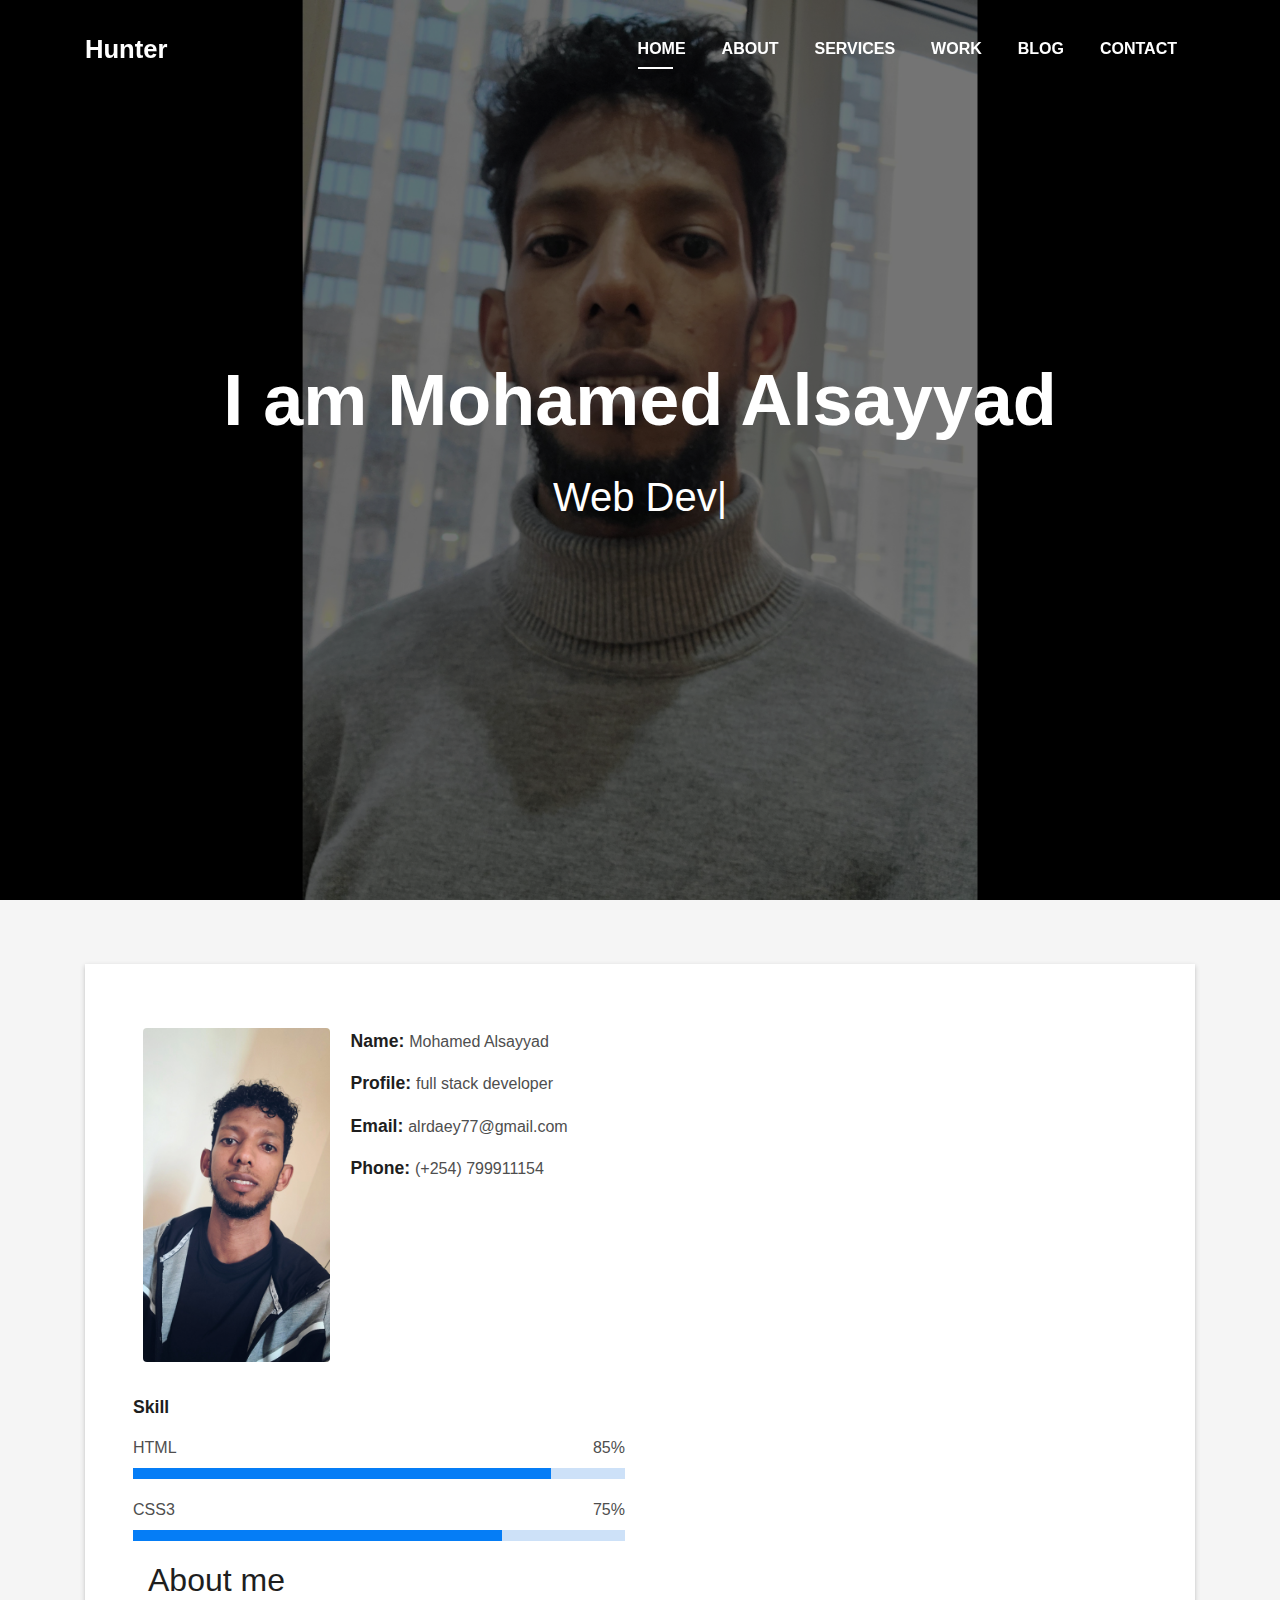
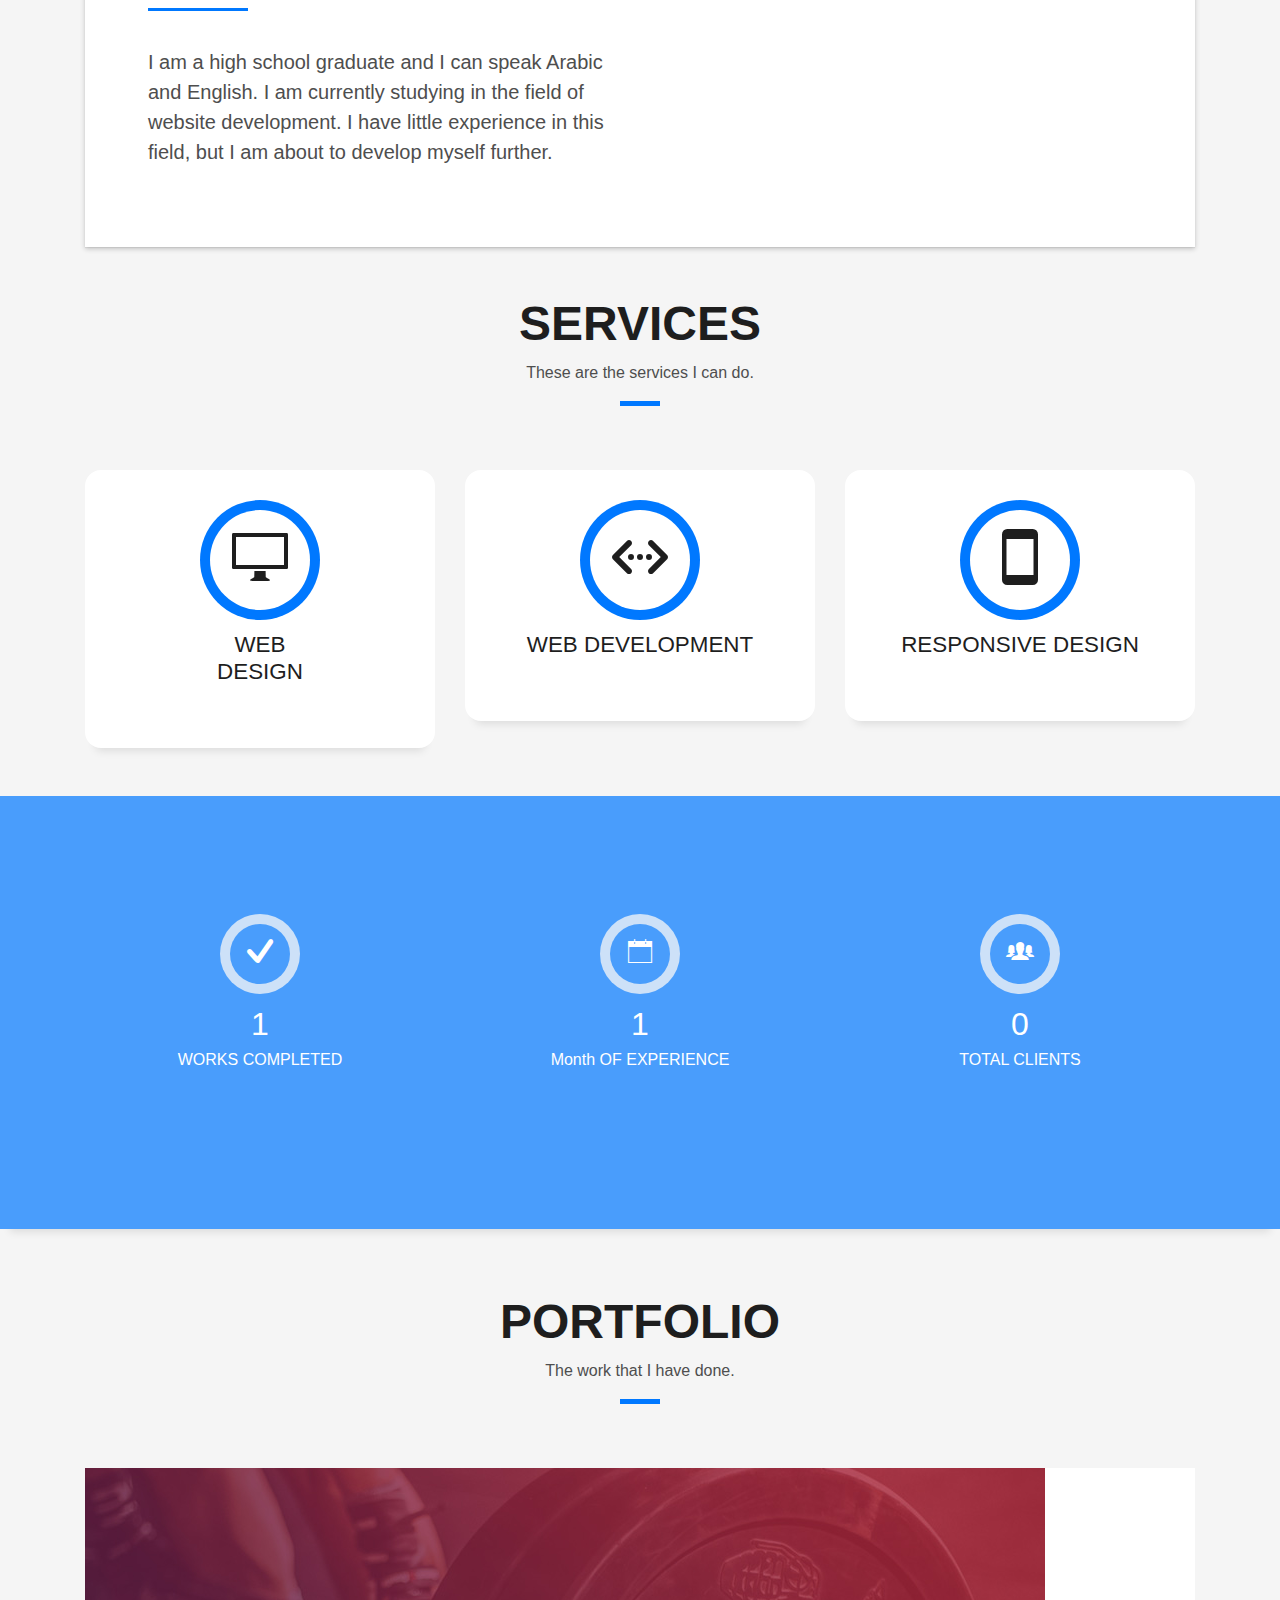
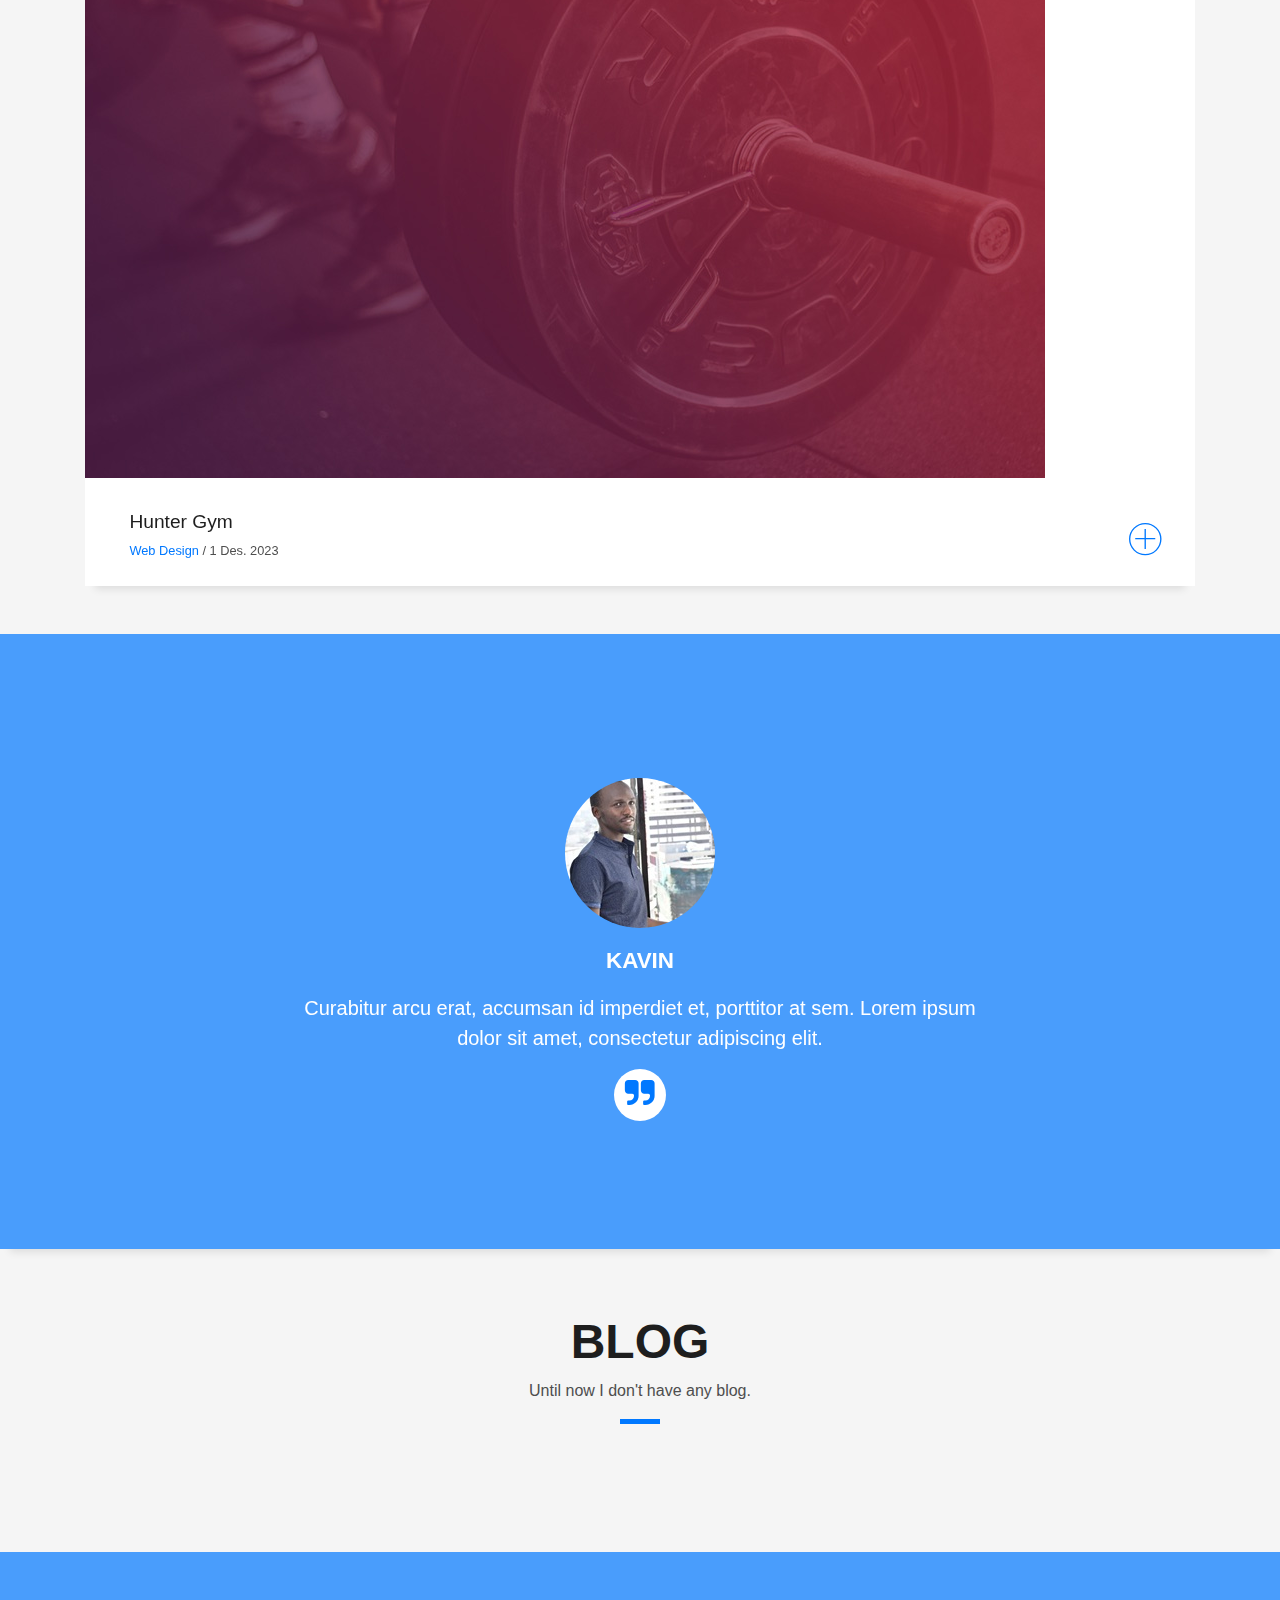
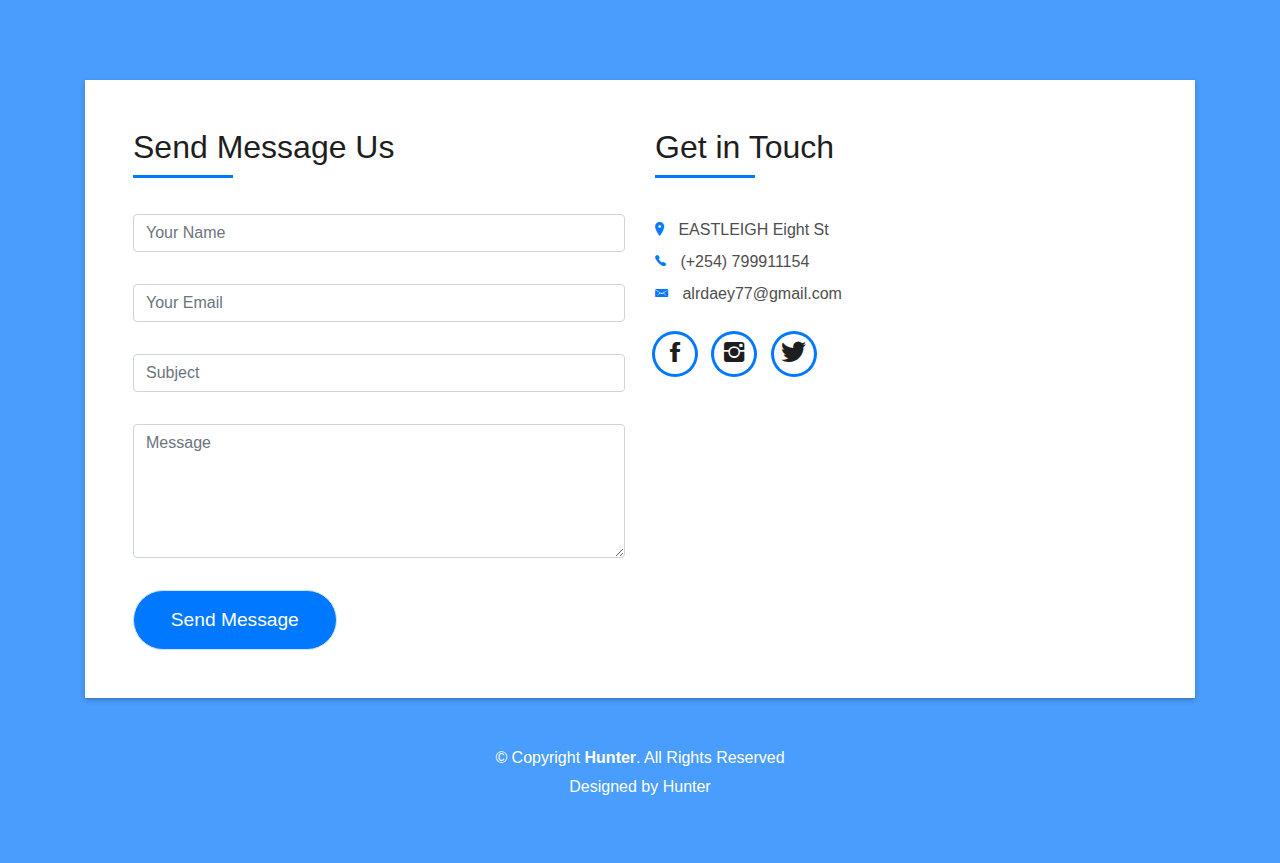
<file: devfolio-master/index.html>
<!DOCTYPE html>
<html lang="en">

<head>
  <meta charset="utf-8">
  <title>DevFolio Bootstrap Template</title>
  <meta content="width=device-width, initial-scale=1.0" name="viewport">
  <meta content="" name="keywords">
  <meta content="" name="description">

  <!-- Favicons -->
  <link href="img/logo hunter.jpg" rel="icon">
  <link href="img/apple-touch-icon.png" rel="apple-touch-icon">

  <!-- Bootstrap CSS File -->
  <link href="lib/bootstrap/css/bootstrap.min.css" rel="stylesheet">

  <!-- Libraries CSS Files -->
  <link href="lib/font-awesome/css/font-awesome.min.css" rel="stylesheet">
  <link href="lib/animate/animate.min.css" rel="stylesheet">
  <link href="lib/ionicons/css/ionicons.min.css" rel="stylesheet">
  <link href="lib/owlcarousel/assets/owl.carousel.min.css" rel="stylesheet">
  <link href="lib/lightbox/css/lightbox.min.css" rel="stylesheet">

  <!-- Main Stylesheet File -->
  <link href="css/style.css" rel="stylesheet">

  <!-- =======================================================
    Theme Name: DevFolio
    Theme URL: https://bootstrapmade.com/devfolio-bootstrap-portfolio-html-template/
    Author: BootstrapMade.com
    License: https://bootstrapmade.com/license/
  ======================================================= -->
</head>

<body id="page-top">

  <!--/ Nav Star /-->
  <nav class="navbar navbar-b navbar-trans navbar-expand-md fixed-top" id="mainNav">
    <div class="container">
      <a class="navbar-brand js-scroll" href="#page-top">Hunter</a>
      <button class="navbar-toggler collapsed" type="button" data-toggle="collapse" data-target="#navbarDefault"
        aria-controls="navbarDefault" aria-expanded="false" aria-label="Toggle navigation">
        <span></span>
        <span></span>
        <span></span>
      </button>
      <div class="navbar-collapse collapse justify-content-end" id="navbarDefault">
        <ul class="navbar-nav">
          <li class="nav-item">
            <a class="nav-link js-scroll active" href="#home">Home</a>
          </li>
          <li class="nav-item">
            <a class="nav-link js-scroll" href="#about">About</a>
          </li>
          <li class="nav-item">
            <a class="nav-link js-scroll" href="#service">Services</a>
          </li>
          <li class="nav-item">
            <a class="nav-link js-scroll" href="#work">Work</a>
          </li>
          <li class="nav-item">
            <a class="nav-link js-scroll" href="#blog">Blog</a>
          </li>
          <li class="nav-item">
            <a class="nav-link js-scroll" href="#contact">Contact</a>
          </li>
        </ul>
      </div>
    </div>
  </nav>
  <!--/ Nav End /-->

  <!--/ Intro Skew Star /-->
  <div id="home" class="intro route bg-image" style="background-image: url(img/intro-bg.jpg)">
    <div class="overlay-itro"></div>
    <div class="intro-content display-table">
      <div class="table-cell">
        <div class="container">
          <!--<p class="display-6 color-d">Hello, world!</p>-->
          <h1 class="intro-title mb-4">I am Mohamed Alsayyad</h1>
          <p class="intro-subtitle"><span class="text-slider-items">Web Developer,Web Designer,Frontend
              Developer</span><strong class="text-slider"></strong></p>
          <!-- <p class="pt-3"><a class="btn btn-primary btn js-scroll px-4" href="#about" role="button">Learn More</a></p> -->
        </div>
      </div>
    </div>
  </div>
  <!--/ Intro Skew End /-->

  <section id="about" class="about-mf sect-pt4 route">
    <div class="container">
      <div class="row">
        <div class="col-sm-12">
          <div class="box-shadow-full">
            <div class="row">
              <div class="col-md-6">
                <div class="row">
                  <div class="col-sm-6 col-md-5">
                    <div class="about-img">
                      <img src="img/testimonial-2.jpg" class="img-fluid rounded b-shadow-a" alt="">
                    </div>
                  </div>
                  <div class="col-sm-6 col-md-7">
                    <div class="about-info">
                      <p><span class="title-s">Name: </span> <span>Mohamed Alsayyad </span></p>
                      <p><span class="title-s">Profile: </span> <span>full stack developer</span></p>
                      <p><span class="title-s">Email: </span> <span>alrdaey77@gmail.com</span></p>
                      <p><span class="title-s">Phone: </span> <span>(+254) 799911154</span></p>
                    </div>
                  </div>
                </div>
                <div class="skill-mf">
                  <p class="title-s">Skill</p>
                  <span>HTML</span> <span class="pull-right">85%</span>
                  <div class="progress">
                    <div class="progress-bar" role="progressbar" style="width: 85%;" aria-valuenow="85"
                      aria-valuemin="0" aria-valuemax="100"></div>
                  </div>
                  <span>CSS3</span> <span class="pull-right">75%</span>
                  <div class="progress">
                    <div class="progress-bar" role="progressbar" style="width: 75%" aria-valuenow="75" aria-valuemin="0"
                      aria-valuemax="100"></div>
                  </div>
                  <!-- <span>PHP</span> <span class="pull-right">0%</span>
                  <div class="progress">
                    <div class="progress-bar" role="progressbar" style="width: 0%" aria-valuenow="50" aria-valuemin="0"
                      aria-valuemax="100"></div>
                  </div>
                  <span>JAVASCRIPT</span> <span class="pull-right">0%</span>
                  <div class="progress">
                    <div class="progress-bar" role="progressbar" style="width: 0%" aria-valuenow="90" aria-valuemin="0"
                      aria-valuemax="100"></div> -->
                </div>
              </div>
            </div>
            <div class="col-md-6">
              <div class="about-me pt-4 pt-md-0">
                <div class="title-box-2">
                  <h5 class="title-left">
                    About me
                  </h5>
                </div>
                <p class="lead">
                  I am a high school graduate and I can speak Arabic and English. I am currently studying in the field
                  of website development. I have little experience in this field, but I am about to develop myself
                  further.
                </p>
                <!-- <p class="lead">
                  Mauris blandit aliquet elit, eget tincidunt nibh pulvinar a. Vivamus suscipit tortor eget felis
                  porttitor volutpat. Vestibulum
                  ac diam sit amet quam vehicula elementum sed sit amet dui. porttitor at sem.
                </p>
                <p class="lead">
                  Nulla porttitor accumsan tincidunt. Quisque velit nisi, pretium ut lacinia in, elementum id enim.
                  Nulla porttitor accumsan
                  tincidunt. Mauris blandit aliquet elit, eget tincidunt nibh pulvinar a.
                </p> -->
              </div>
            </div>
          </div>
        </div>
      </div>
    </div>
    </div>
  </section>

  <!--/ Section Services Star /-->
  <section id="service" class="services-mf route">
    <div class="container">
      <div class="row">
        <div class="col-sm-12">
          <div class="title-box text-center">
            <h3 class="title-a">
              Services
            </h3>
            <p class="subtitle-a">
              These are the services I can do.
            </p>
            <div class="line-mf"></div>
          </div>
        </div>
      </div>
      <div class="row">
        <div class="col-md-4">
          <div class="service-box">
            <div class="service-ico">
              <span class="ico-circle"><i class="ion-monitor"></i></span>
            </div>
            <div class="service-content">
              <h2 class="s-title">Web <br> Design</h2>
              <p class="s-description text-center">
                <!-- I design website interfaces <br>
                ( A web designer is responsible for creating the design and layout of a website or web pages ) -->
              </p>
            </div>
          </div>
        </div>
        <div class="col-md-4">
          <div class="service-box">
            <div class="service-ico">
              <span class="ico-circle"><i class="ion-code-working"></i></span>
            </div>
            <div class="service-content">
              <h2 class="s-title">Web Development</h2>
              <p class="s-description text-center">
                <!-- Lorem ipsum dolor sit amet consectetur adipisicing elit. Magni adipisci eaque autem fugiat! Quia,
                provident vitae! Magni
                tempora perferendis eum non provident. -->
              </p>
            </div>
          </div>
        </div>
        <!-- <div class="col-md-4">
          <div class="service-box">
            <div class="service-ico">
              <span class="ico-circle"><i class="ion-camera"></i></span>
            </div>
            <div class="service-content">
              <h2 class="s-title">Photography</h2>
              <p class="s-description text-center">
                Lorem ipsum dolor sit amet consectetur adipisicing elit. Magni adipisci eaque autem fugiat! Quia,
                provident vitae! Magni
                tempora perferendis eum non provident.
              </p>
            </div>
          </div>
        </div> -->
        <div class="col-md-4">
          <div class="service-box">
            <div class="service-ico">
              <span class="ico-circle"><i class="ion-android-phone-portrait"></i></span>
            </div>
            <div class="service-content">
              <h2 class="s-title">Responsive Design</h2>
              <p class="s-description text-center">
                <!-- Lorem ipsum dolor sit amet consectetur adipisicing elit. Magni adipisci eaque autem fugiat! Quia,
                provident vitae! Magni
                tempora perferendis eum non provident. -->
              </p>
            </div>
          </div>
        </div>
        <!-- <div class="col-md-4">
          <div class="service-box">
            <div class="service-ico">
              <span class="ico-circle"><i class="ion-paintbrush"></i></span>
            </div>
            <div class="service-content">
              <h2 class="s-title">Graphic Design</h2>
              <p class="s-description text-center">
                Lorem ipsum dolor sit amet consectetur adipisicing elit. Magni adipisci eaque autem fugiat! Quia,
                provident vitae! Magni
                tempora perferendis eum non provident.
              </p>
            </div>
          </div>
        </div>
        <div class="col-md-4">
          <div class="service-box">
            <div class="service-ico">
              <span class="ico-circle"><i class="ion-stats-bars"></i></span>
            </div>
            <div class="service-content">
              <h2 class="s-title">Marketing Services</h2>
              <p class="s-description text-center">
                Lorem ipsum dolor sit amet consectetur adipisicing elit. Magni adipisci eaque autem fugiat! Quia,
                provident vitae! Magni
                tempora perferendis eum non provident.
              </p>
            </div>
          </div>
        </div> -->
      </div>
    </div>
  </section>
  <!--/ Section Services End /-->

  <div class="section-counter paralax-mf bg-image" style="background-image: url(img/counters-bg.jpg)">
    <div class="overlay-mf"></div>
    <div class="container">
      <div class="row">
        <div class="col-sm-3 col-md-4">
          <div class="counter-box">
            <div class="counter-ico">
              <span class="ico-circle"><i class="ion-checkmark-round"></i></span>
            </div>
            <div class="counter-num">
              <p class="counter">1</p>
              <span class="counter-text">WORKS COMPLETED</span>
            </div>
          </div>
        </div>
        <div class="col-sm-3 col-md-4">
          <div class="counter-box pt-4 pt-md-0">
            <div class="counter-ico">
              <span class="ico-circle"><i class="ion-ios-calendar-outline"></i></span>
            </div>
            <div class="counter-num">
              <p class="counter">1</p>
              <span class="counter-text">Month OF EXPERIENCE</span>
            </div>
          </div>
        </div>
        <div class="col-sm-3 col-md-4">
          <div class="counter-box pt-4 pt-md-0">
            <div class="counter-ico">
              <span class="ico-circle"><i class="ion-ios-people"></i></span>
            </div>
            <div class="counter-num">
              <p class="counter">0</p>
              <span class="counter-text">TOTAL CLIENTS</span>
            </div>
          </div>
        </div>
        <!-- <div class="col-sm-3 col-lg-3">
          <div class="counter-box pt-4 pt-md-0">
            <div class="counter-ico">
              <span class="ico-circle"><i class="ion-ribbon-a"></i></span>
            </div>
            <div class="counter-num">
              <p class="counter">36</p>
              <span class="counter-text">AWARD WON</span>
            </div>
          </div>
        </div> -->
      </div>
    </div>
  </div>

  <!--/ Section Portfolio Star /-->
  <section id="work" class="portfolio-mf sect-pt4 route">
    <div class="container">
      <div class="row">
        <div class="col-sm-12">
          <div class="title-box text-center">
            <h3 class="title-a">
              Portfolio
            </h3>
            <p class="subtitle-a">
              The work that I have done.
            </p>
            <div class="line-mf"></div>
          </div>
        </div>
      </div>
      <div class="row">
        <div class="col-md-12">
          <div class="work-box">
            <!-- <a href="https://huntergym.netlify.app/" data-lightbox="gallery-mf"> -->
            <a href="http://huntergym.netlify.app" target="_blank">
              <div class="work-img">
                <img src="img/work-1.jpg" alt="" class="img-fluid">
              </div>
              <div class="work-content">
                <div class="row">
                  <div class="col-sm-8">
                    <h2 class="w-title">Hunter Gym</h2>
                    <div class="w-more">
                      <span class="w-ctegory">Web Design</span> / <span class="w-date">1 Des. 2023</span>
                    </div>
                  </div>
                  <div class="col-sm-4">
                    <div class="w-like">
                      <span class="ion-ios-plus-outline"></span>
                    </div>
                  </div>
                </div>
              </div>
            </a>
          </div>
        </div>
        <!-- <div class="col-md-4">
          <div class="work-box">
            <a href="img/work-2.jpg" data-lightbox="gallery-mf">
              <div class="work-img">
                <img src="img/work-2.jpg" alt="" class="img-fluid">
              </div>
              <div class="work-content">
                <div class="row">
                  <div class="col-sm-8">
                    <h2 class="w-title">Loreda Cuno Nere</h2>
                    <div class="w-more">
                      <span class="w-ctegory">Web Design</span> / <span class="w-date">18 Sep. 2018</span>
                    </div>
                  </div>
                  <div class="col-sm-4">
                    <div class="w-like">
                      <span class="ion-ios-plus-outline"></span>
                    </div>
                  </div>
                </div>
              </div>
            </a>
          </div>
        </div>
        <div class="col-md-4">
          <div class="work-box">
            <a href="img/work-3.jpg" data-lightbox="gallery-mf">
              <div class="work-img">
                <img src="img/work-3.jpg" alt="" class="img-fluid">
              </div>
              <div class="work-content">
                <div class="row">
                  <div class="col-sm-8">
                    <h2 class="w-title">Mavrito Lana Dere</h2>
                    <div class="w-more">
                      <span class="w-ctegory">Web Design</span> / <span class="w-date">18 Sep. 2018</span>
                    </div>
                  </div>
                  <div class="col-sm-4">
                    <div class="w-like">
                      <span class="ion-ios-plus-outline"></span>
                    </div>
                  </div>
                </div>
              </div>
            </a>
          </div>
        </div>
        <div class="col-md-4">
          <div class="work-box">
            <a href="img/work-4.jpg" data-lightbox="gallery-mf">
              <div class="work-img">
                <img src="img/work-4.jpg" alt="" class="img-fluid">
              </div>
              <div class="work-content">
                <div class="row">
                  <div class="col-sm-8">
                    <h2 class="w-title">Bindo Laro Cado</h2>
                    <div class="w-more">
                      <span class="w-ctegory">Web Design</span> / <span class="w-date">18 Sep. 2018</span>
                    </div>
                  </div>
                  <div class="col-sm-4">
                    <div class="w-like">
                      <span class="ion-ios-plus-outline"></span>
                    </div>
                  </div>
                </div>
              </div>
            </a>
          </div>
        </div>
        <div class="col-md-4">
          <div class="work-box">
            <a href="img/work-5.jpg" data-lightbox="gallery-mf">
              <div class="work-img">
                <img src="img/work-5.jpg" alt="" class="img-fluid">
              </div>
              <div class="work-content">
                <div class="row">
                  <div class="col-sm-8">
                    <h2 class="w-title">Studio Lena Mado</h2>
                    <div class="w-more">
                      <span class="w-ctegory">Web Design</span> / <span class="w-date">18 Sep. 2018</span>
                    </div>
                  </div>
                  <div class="col-sm-4">
                    <div class="w-like">
                      <span class="ion-ios-plus-outline"></span>
                    </div>
                  </div>
                </div>
              </div>
            </a>
          </div>
        </div>
        <div class="col-md-4">
          <div class="work-box">
            <a href="img/work-6.jpg" data-lightbox="gallery-mf">
              <div class="work-img">
                <img src="img/work-6.jpg" alt="" class="img-fluid">
              </div>
              <div class="work-content">
                <div class="row">
                  <div class="col-sm-8">
                    <h2 class="w-title">Studio Big Bang</h2>
                    <div class="w-more">
                      <span class="w-ctegory">Web Design</span> / <span class="w-date">18 Sep. 2017</span>
                    </div>
                  </div>
                  <div class="col-sm-4">
                    <div class="w-like">
                      <span class="ion-ios-plus-outline"></span>
                    </div>
                  </div>
                </div>
              </div>
            </a>
          </div>
        </div> -->

      </div>
    </div>
  </section>
  <!--/ Section Portfolio End /-->

  <!--/ Section Testimonials Star /-->
  <div class="testimonials paralax-mf bg-image" style="background-image: url(img/overlay-bg.jpg)">
    <div class="overlay-mf"></div>
    <div class="container">
      <div class="row">
        <div class="col-md-12">
          <div id="testimonial-mf" class="owl-carousel owl-theme">
            <!-- <div class="testimonial-box">
              <div class="author-test">
                <img src="img/testimonial-2.jpg" alt="" class="rounded-circle b-shadow-a">
                <span class="author">Xavi Alonso</span>
              </div>
              <div class="content-test">
                <p class="description lead">
                  Curabitur arcu erat, accumsan id imperdiet et, porttitor at sem. Lorem ipsum dolor sit amet,
                  consectetur adipiscing elit.
                </p>
                <span class="comit"><i class="fa fa-quote-right"></i></span>
              </div>
            </div> -->
            <div class="testimonial-box">
              <div class="author-test">
                <img src="img/testimonial-4.jpg" alt="" class="rounded-circle b-shadow-a">
                <span class="author">Kavin</span> 
              </div>
              <div class="content-test">
                <p class="description lead">
                  Curabitur arcu erat, accumsan id imperdiet et, porttitor at sem. Lorem ipsum dolor sit amet,
                  consectetur adipiscing elit.
                </p>
                <span class="comit"><i class="fa fa-quote-right"></i></span>
              </div>
            </div>
          </div>
        </div>
      </div>
    </div>
  </div>

  <!--/ Section Blog Star /-->
  <section id="blog" class="blog-mf sect-pt4 route">
    <div class="container">
      <div class="row">
        <div class="col-sm-12">
          <div class="title-box text-center">
            <h3 class="title-a">
              Blog
            </h3>
            <p class="subtitle-a">
              Until now I don't have any blog.
            </p>
            <div class="line-mf"></div>
          </div>
        </div>
      </div>
      <!-- <div class="row">
        <div class="col-md-4">
          <div class="card card-blog">
            <div class="card-img">
              <a href="blog-single.html"><img src="img/post-1.jpg" alt="" class="img-fluid"></a>
            </div>
            <div class="card-body">
              <div class="card-category-box">
                <div class="card-category">
                  <h6 class="category">Travel</h6>
                </div>
              </div>
              <h3 class="card-title"><a href="blog-single.html">See more ideas about Travel</a></h3>
              <p class="card-description">
                Proin eget tortor risus. Pellentesque in ipsum id orci porta dapibus. Praesent sapien massa, convallis
                a pellentesque nec,
                egestas non nisi.
              </p>
            </div>
            <div class="card-footer">
              <div class="post-author">
                <a href="#">
                  <img src="img/testimonial-2.jpg" alt="" class="avatar rounded-circle">
                  <span class="author">Morgan Freeman</span>
                </a>
              </div>
              <div class="post-date">
                <span class="ion-ios-clock-outline"></span> 10 min
              </div>
            </div>
          </div>
        </div>
        <div class="col-md-4">
          <div class="card card-blog">
            <div class="card-img">
              <a href="blog-single.html"><img src="img/post-2.jpg" alt="" class="img-fluid"></a>
            </div>
            <div class="card-body">
              <div class="card-category-box">
                <div class="card-category">
                  <h6 class="category">Web Design</h6>
                </div>
              </div>
              <h3 class="card-title"><a href="blog-single.html">See more ideas about Travel</a></h3>
              <p class="card-description">
                Proin eget tortor risus. Pellentesque in ipsum id orci porta dapibus. Praesent sapien massa, convallis
                a pellentesque nec,
                egestas non nisi.
              </p>
            </div>
            <div class="card-footer">
              <div class="post-author">
                <a href="#">
                  <img src="img/testimonial-2.jpg" alt="" class="avatar rounded-circle">
                  <span class="author">Morgan Freeman</span>
                </a>
              </div>
              <div class="post-date">
                <span class="ion-ios-clock-outline"></span> 10 min
              </div>
            </div>
          </div>
        </div>
        <div class="col-md-4">
          <div class="card card-blog">
            <div class="card-img">
              <a href="blog-single.html"><img src="img/post-3.jpg" alt="" class="img-fluid"></a>
            </div>
            <div class="card-body">
              <div class="card-category-box">
                <div class="card-category">
                  <h6 class="category">Web Design</h6>
                </div>
              </div>
              <h3 class="card-title"><a href="blog-single.html">See more ideas about Travel</a></h3>
              <p class="card-description">
                Proin eget tortor risus. Pellentesque in ipsum id orci porta dapibus. Praesent sapien massa, convallis
                a pellentesque nec,
                egestas non nisi.
              </p>
            </div>
            <div class="card-footer">
              <div class="post-author">
                <a href="#">
                  <img src="img/testimonial-2.jpg" alt="" class="avatar rounded-circle">
                  <span class="author">Morgan Freeman</span>
                </a>
              </div>
              <div class="post-date">
                <span class="ion-ios-clock-outline"></span> 10 min
              </div>
            </div>
          </div>
        </div>
      </div> -->
    </div>
  </section>
  <!--/ Section Blog End /-->

  <!--/ Section Contact-Footer Star /-->
  <section class="paralax-mf footer-paralax bg-image sect-mt4 route" style="background-image: url(img/overlay-bg.jpg)">
    <div class="overlay-mf"></div>
    <div class="container">
      <div class="row">
        <div class="col-sm-12">
          <div class="contact-mf">
            <div id="contact" class="box-shadow-full">
              <div class="row">
                <div class="col-md-6">
                  <div class="title-box-2">
                    <h5 class="title-left">
                      Send Message Us
                    </h5>
                  </div>
                  <div>
                    <form action="" method="post" role="form" class="contactForm">
                      <div id="sendmessage">Your message has been sent. Thank you!</div>
                      <div id="errormessage"></div>
                      <div class="row">
                        <div class="col-md-12 mb-3">
                          <div class="form-group">
                            <input type="text" name="name" class="form-control" id="name" placeholder="Your Name"
                              data-rule="minlen:4" data-msg="Please enter at least 4 chars" />
                            <div class="validation"></div>
                          </div>
                        </div>
                        <div class="col-md-12 mb-3">
                          <div class="form-group">
                            <input type="email" class="form-control" name="email" id="email" placeholder="Your Email"
                              data-rule="email" data-msg="Please enter a valid email" />
                            <div class="validation"></div>
                          </div>
                        </div>
                        <div class="col-md-12 mb-3">
                          <div class="form-group">
                            <input type="text" class="form-control" name="subject" id="subject" placeholder="Subject"
                              data-rule="minlen:4" data-msg="Please enter at least 8 chars of subject" />
                            <div class="validation"></div>
                          </div>
                        </div>
                        <div class="col-md-12 mb-3">
                          <div class="form-group">
                            <textarea class="form-control" name="message" rows="5" data-rule="required"
                              data-msg="Please write something for us" placeholder="Message"></textarea>
                            <div class="validation"></div>
                          </div>
                        </div>
                        <div class="col-md-12">
                          <button type="submit" class="button button-a button-big button-rouded">Send Message</button>
                        </div>
                      </div>
                    </form>
                  </div>
                </div>
                <div class="col-md-6">
                  <div class="title-box-2 pt-4 pt-md-0">
                    <h5 class="title-left">
                      Get in Touch
                    </h5>
                  </div>
                  <div class="more-info">
                    <!-- <p class="lead">
                      Lorem ipsum dolor sit amet consectetur adipisicing elit. Facilis dolorum dolorem soluta quidem
                      expedita aperiam aliquid at.
                      Totam magni ipsum suscipit amet? Autem nemo esse laboriosam ratione nobis
                      mollitia inventore?
                    </p> -->
                    <ul class="list-ico">
                      <li><span class="ion-ios-location"></span> EASTLEIGH Eight St</li>
                      <li><span class="ion-ios-telephone"></span>  (+254) 799911154</li>
                      <li><span class="ion-email"></span> alrdaey77@gmail.com</li>
                    </ul>
                  </div>
                  <div class="socials">
                    <ul>
                      <li><a href="https://www.facebook.com/me/" target="_blank"><span class="ico-circle"><i class="ion-social-facebook"></i></span></a></li>
                      <li><a href="https://www.instagram.com/abn__hunter/" target="_blank"><span class="ico-circle"><i class="ion-social-instagram"></i></span></a></li>
                      <li><a href="" target="_blank"><span class="ico-circle"><i class="ion-social-twitter"></i></span></a></li>
                      <!-- <li><a href=""><span class="ico-circle"><i class="ion-social-pinterest"></i></span></a></li> -->
                    </ul>
                  </div>
                </div>
              </div>
            </div>
          </div>
        </div>
      </div>
    </div>
    <footer>
      <div class="container">
        <div class="row">
          <div class="col-sm-12">
            <div class="copyright-box">
              <p class="copyright">&copy; Copyright <strong>Hunter</strong>. All Rights Reserved</p>
              <div class="credits">
                <!--
                  All the links in the footer should remain intact.
                  You can delete the links only if you purchased the pro version.
                  Licensing information: https://bootstrapmade.com/license/
                  Purchase the pro version with working PHP/AJAX contact form: https://bootstrapmade.com/buy/?theme=DevFolio
                -->
                Designed by <a href="https://www.instagram.com/abn__hunter/">Hunter</a>
              </div>
            </div>
          </div>
        </div>
      </div>
    </footer>
  </section>
  <!--/ Section Contact-footer End /-->

  <a href="#" class="back-to-top"><i class="fa fa-chevron-up"></i></a>
  <div id="preloader"></div>

  <!-- JavaScript Libraries -->
  <script src="lib/jquery/jquery.min.js"></script>
  <script src="lib/jquery/jquery-migrate.min.js"></script>
  <script src="lib/popper/popper.min.js"></script>
  <script src="lib/bootstrap/js/bootstrap.min.js"></script>
  <script src="lib/easing/easing.min.js"></script>
  <script src="lib/counterup/jquery.waypoints.min.js"></script>
  <script src="lib/counterup/jquery.counterup.js"></script>
  <script src="lib/owlcarousel/owl.carousel.min.js"></script>
  <script src="lib/lightbox/js/lightbox.min.js"></script>
  <script src="lib/typed/typed.min.js"></script>
  <!-- Contact Form JavaScript File -->
  <script src="contactform/contactform.js"></script>

  <!-- Template Main Javascript File -->
  <script src="js/main.js"></script>

</body>

</html>
</file>
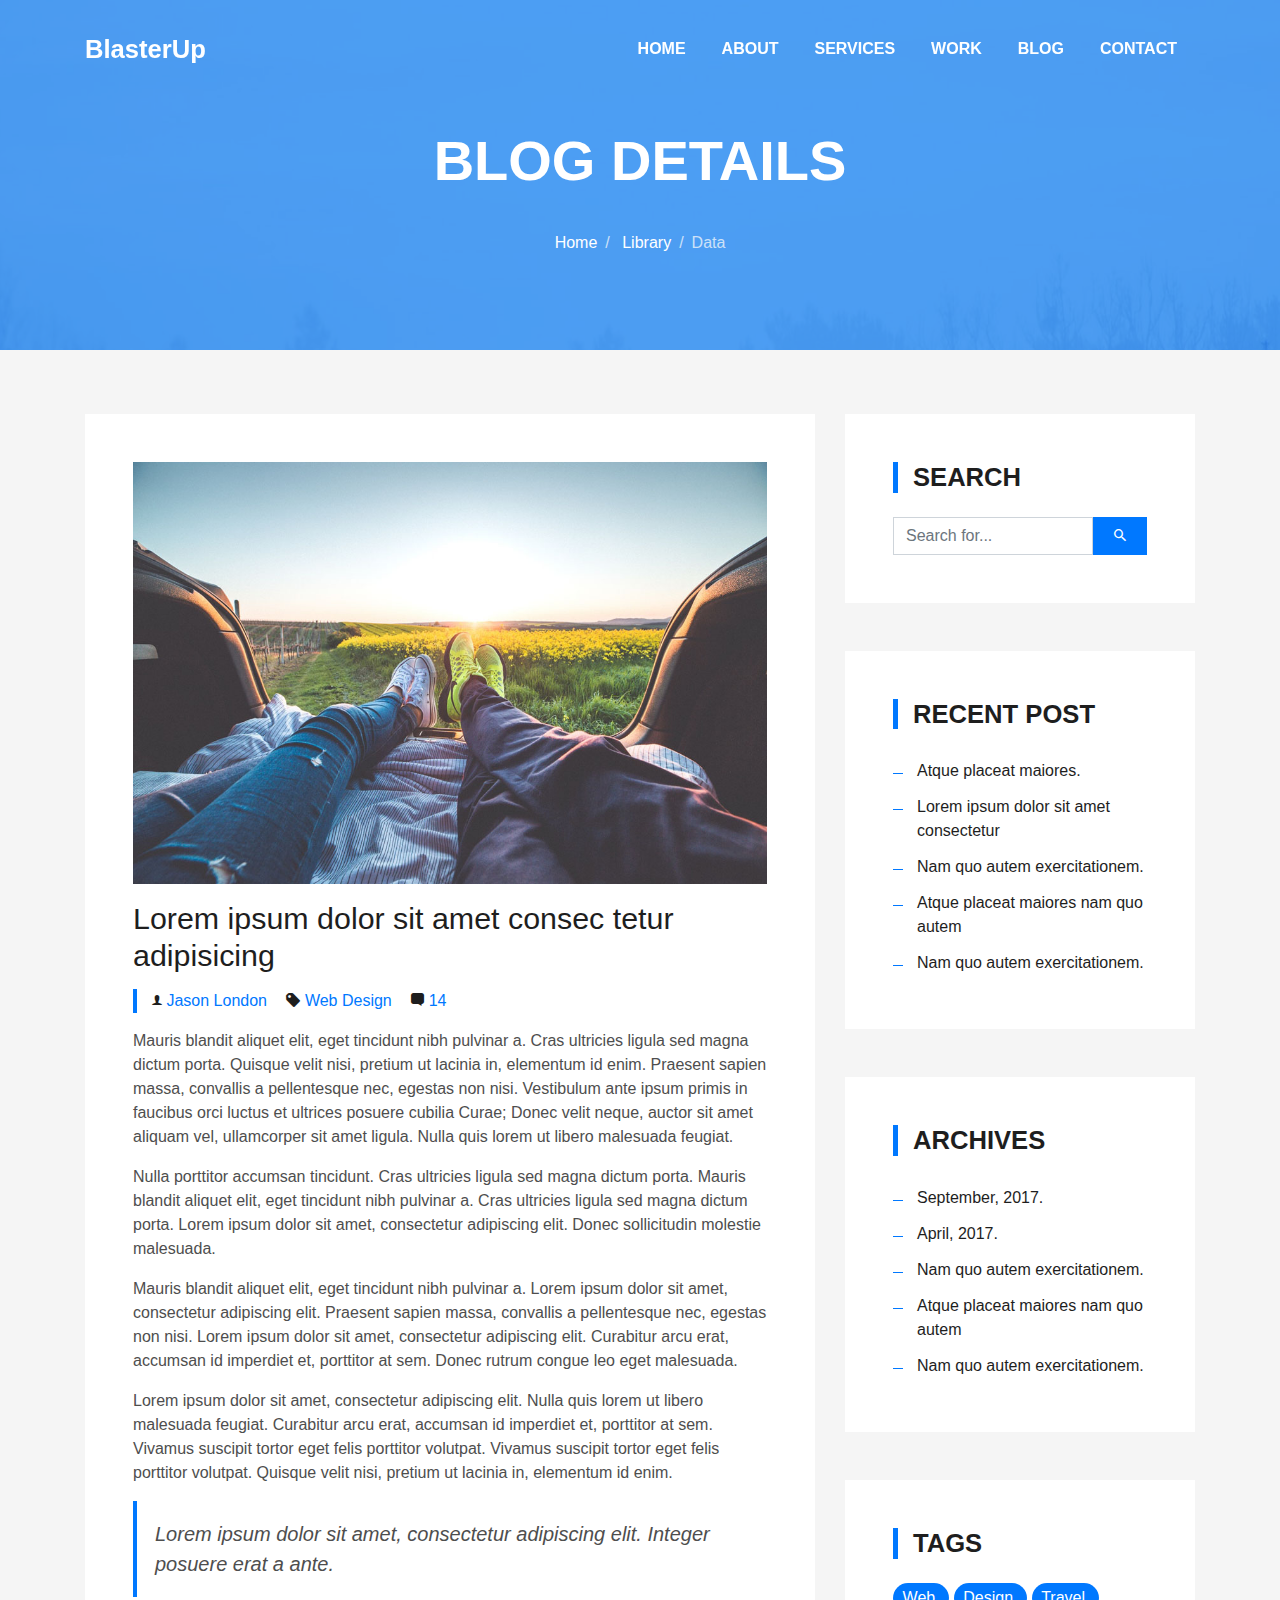
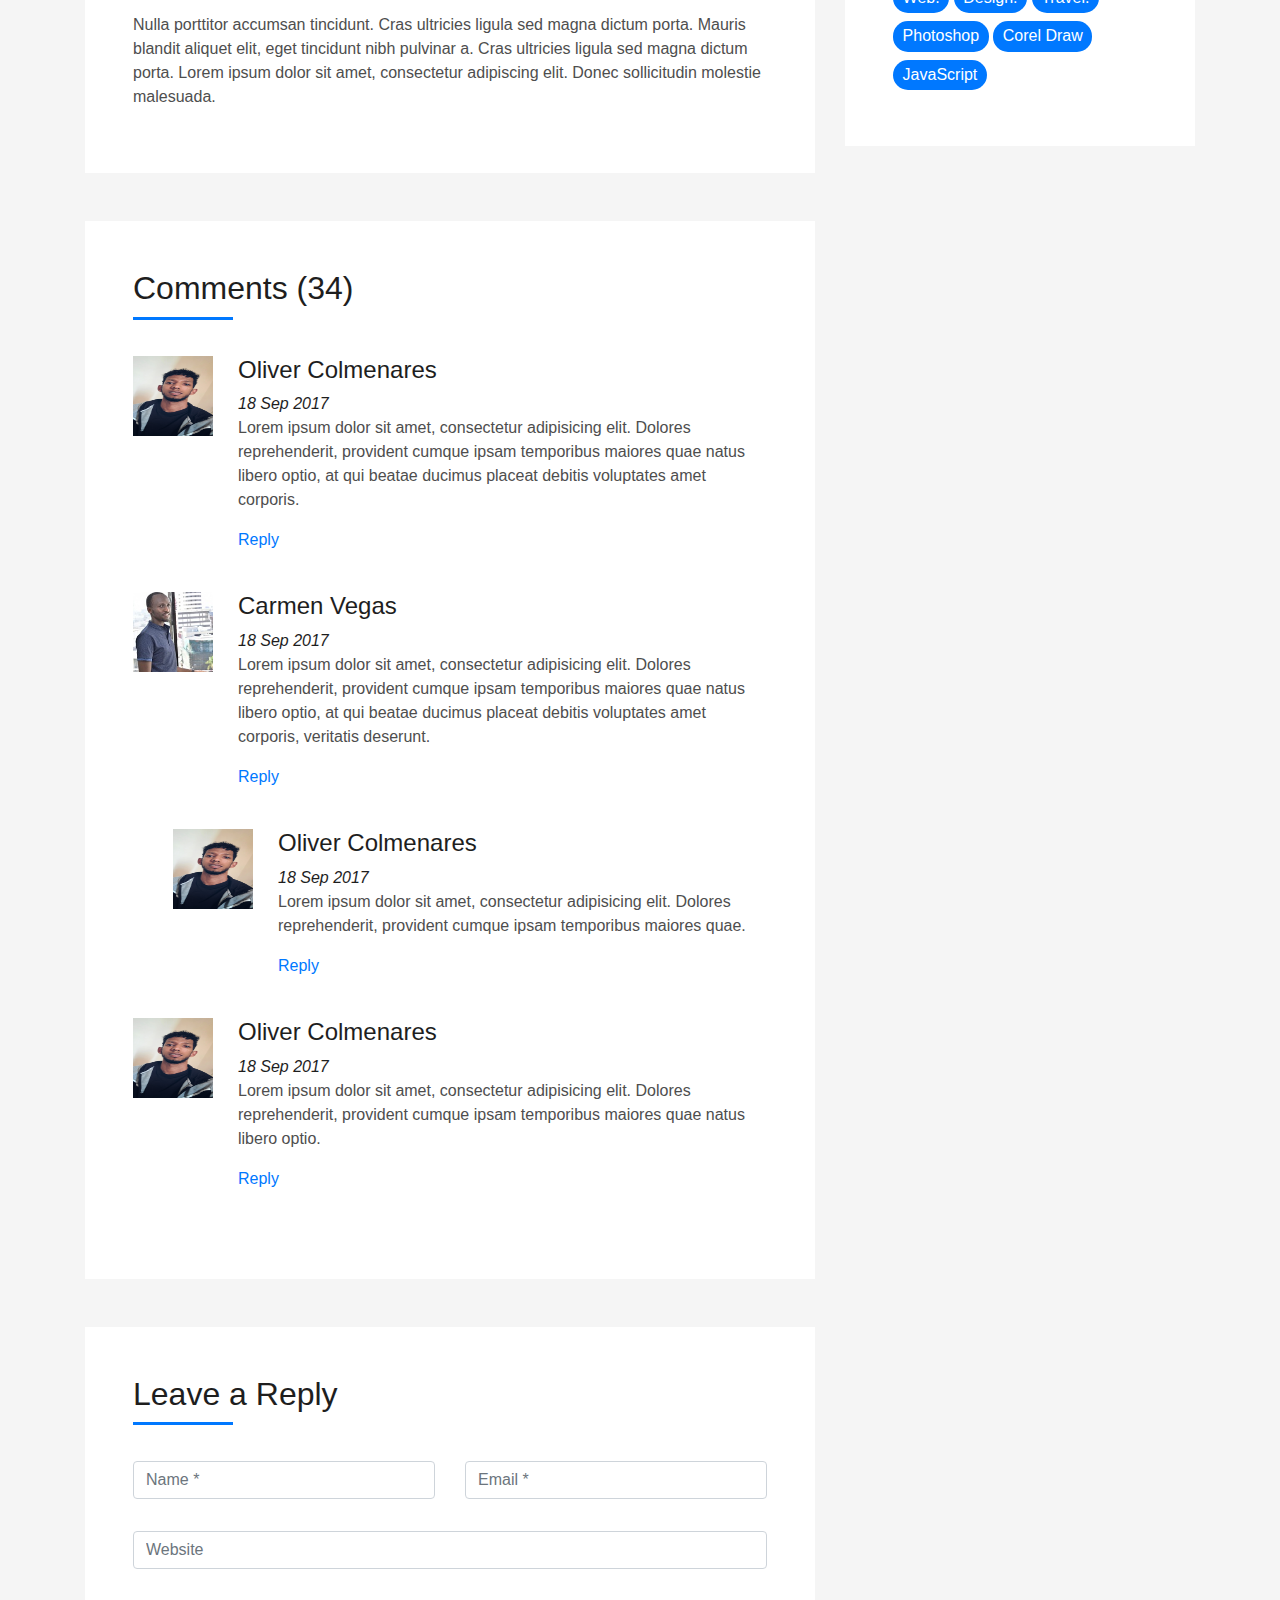
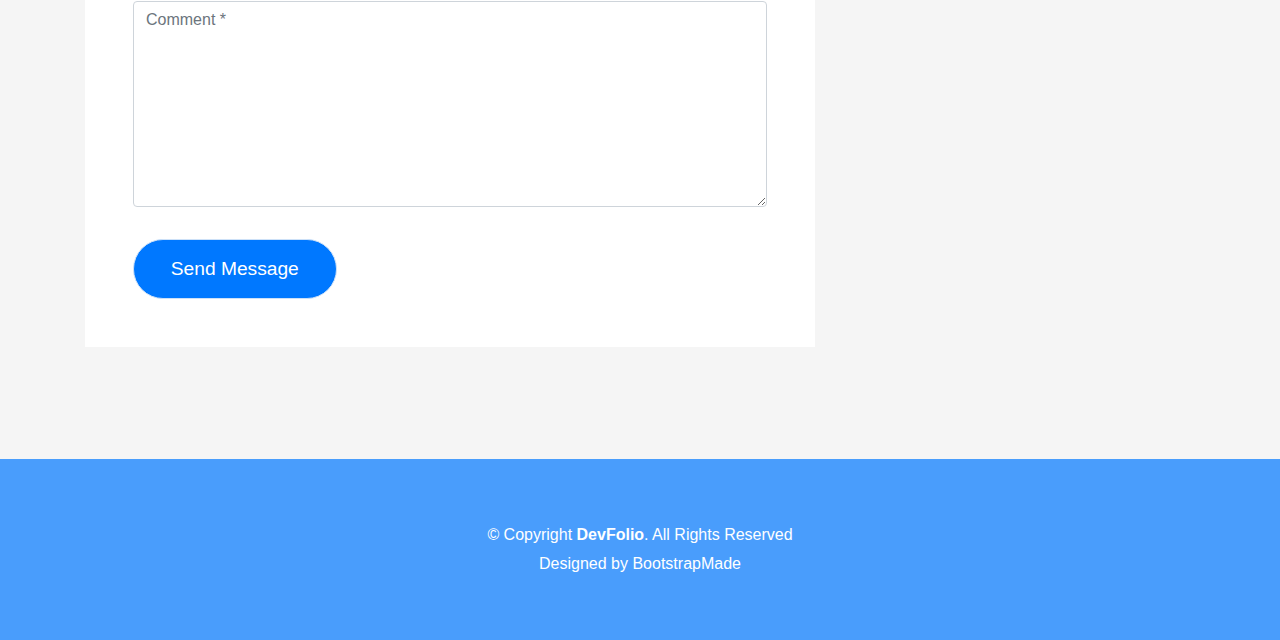
<file: devfolio-master/blog-single.html>
<!DOCTYPE html>
<html lang="en">
<head>
  <meta charset="utf-8">
  <title>DevFolio Bootstrap Template</title>
  <meta content="width=device-width, initial-scale=1.0" name="viewport">
  <meta content="" name="keywords">
  <meta content="" name="description">

  <!-- s -->
  <link href="img/favicon.png" rel="icon">
  <link href="img/apple-touch-icon.png" rel="apple-touch-icon">

  <!-- Bootstrap CSS File -->
  <link href="lib/bootstrap/css/bootstrap.min.css" rel="stylesheet">

  <!-- Libraries CSS Files -->
  <link href="lib/font-awesome/css/font-awesome.min.css" rel="stylesheet">
  <link href="lib/animate/animate.min.css" rel="stylesheet">
  <link href="lib/ionicons/css/ionicons.min.css" rel="stylesheet">
  <link href="lib/owlcarousel/assets/owl.carousel.min.css" rel="stylesheet">
  <link href="lib/lightbox/css/lightbox.min.css" rel="stylesheet">

  <!-- Main Stylesheet File -->
  <link href="css/style.css" rel="stylesheet">

  <!-- =======================================================
    Theme Name: DevFolio
    Theme URL: https://bootstrapmade.com/devfolio-bootstrap-portfolio-html-template/
    Author: BootstrapMade.com
    License: https://bootstrapmade.com/license/
  ======================================================= -->
</head>

<body>
  <!--/ Nav Star /-->
  <nav class="navbar navbar-b navbar-trans navbar-expand-md fixed-top" id="mainNav">
    <div class="container">
      <a class="navbar-brand js-scroll" href="#page-top">BlasterUp</a>
      <button class="navbar-toggler collapsed" type="button" data-toggle="collapse" data-target="#navbarDefault"
        aria-controls="navbarDefault" aria-expanded="false" aria-label="Toggle navigation">
        <span></span>
        <span></span>
        <span></span>
      </button>
      <div class="navbar-collapse collapse justify-content-end" id="navbarDefault">
        <ul class="navbar-nav">
          <li class="nav-item">
            <a class="nav-link js-scroll" href="index.html">Home</a>
          </li>
          <li class="nav-item">
            <a class="nav-link js-scroll" href="#">About</a>
          </li>
          <li class="nav-item">
            <a class="nav-link js-scroll" href="#">Services</a>
          </li>
          <li class="nav-item">
            <a class="nav-link js-scroll" href="#">Work</a>
          </li>
          <li class="nav-item">
            <a class="nav-link js-scroll" href="#">Blog</a>
          </li>
          <li class="nav-item">
            <a class="nav-link js-scroll" href="#">Contact</a>
          </li>
        </ul>
      </div>
    </div>
  </nav>
  <!--/ Nav End /-->

  <!--/ Intro Skew Star /-->
  <div class="intro intro-single route bg-image" style="background-image: url(img/overlay-bg.jpg)">
    <div class="overlay-mf"></div>
    <div class="intro-content display-table">
      <div class="table-cell">
        <div class="container">
          <h2 class="intro-title mb-4">Blog Details</h2>
          <ol class="breadcrumb d-flex justify-content-center">
            <li class="breadcrumb-item">
              <a href="#">Home</a>
            </li>
            <li class="breadcrumb-item">
              <a href="#">Library</a>
            </li>
            <li class="breadcrumb-item active">Data</li>
          </ol>
        </div>
      </div>
    </div>
  </div>
  <!--/ Intro Skew End /-->

  <!--/ Section Blog-Single Star /-->
  <section class="blog-wrapper sect-pt4" id="blog">
    <div class="container">
      <div class="row">
        <div class="col-md-8">
          <div class="post-box">
            <div class="post-thumb">
              <img src="img/post-1.jpg" class="img-fluid" alt="">
            </div>
            <div class="post-meta">
              <h1 class="article-title">Lorem ipsum dolor sit amet consec tetur adipisicing</h1>
              <ul>
                <li>
                  <span class="ion-ios-person"></span>
                  <a href="#">Jason London</a>
                </li>
                <li>
                  <span class="ion-pricetag"></span>
                  <a href="#">Web Design</a>
                </li>
                <li>
                  <span class="ion-chatbox"></span>
                  <a href="#">14</a>
                </li>
              </ul>
            </div>
            <div class="article-content">
              <p>
                Mauris blandit aliquet elit, eget tincidunt nibh pulvinar a. Cras ultricies ligula sed magna dictum
                porta. Quisque velit
                nisi, pretium ut lacinia in, elementum id enim. Praesent sapien massa, convallis a pellentesque
                nec, egestas non nisi. Vestibulum ante ipsum primis in faucibus orci luctus et ultrices posuere
                cubilia Curae; Donec velit neque, auctor sit amet aliquam vel, ullamcorper sit amet ligula.
                Nulla quis lorem ut libero malesuada feugiat.
              </p>
              <p>
                Nulla porttitor accumsan tincidunt. Cras ultricies ligula sed magna dictum porta. Mauris blandit
                aliquet elit, eget tincidunt
                nibh pulvinar a. Cras ultricies ligula sed magna dictum porta. Lorem ipsum dolor sit amet,
                consectetur adipiscing elit. Donec sollicitudin molestie malesuada.
              </p>
              <p>
                Mauris blandit aliquet elit, eget tincidunt nibh pulvinar a. Lorem ipsum dolor sit amet, consectetur
                adipiscing elit. Praesent
                sapien massa, convallis a pellentesque nec, egestas non nisi. Lorem ipsum dolor sit amet,
                consectetur adipiscing elit. Curabitur arcu erat, accumsan id imperdiet et, porttitor at
                sem. Donec rutrum congue leo eget malesuada.
              </p>
              <p>
                Lorem ipsum dolor sit amet, consectetur adipiscing elit. Nulla quis lorem ut libero malesuada feugiat.
                Curabitur arcu erat,
                accumsan id imperdiet et, porttitor at sem. Vivamus suscipit tortor eget felis porttitor
                volutpat. Vivamus suscipit tortor eget felis porttitor volutpat. Quisque velit nisi, pretium
                ut lacinia in, elementum id enim.
              </p>
              <blockquote class="blockquote">
                <p class="mb-0">Lorem ipsum dolor sit amet, consectetur adipiscing elit. Integer posuere erat a ante.</p>
              </blockquote>
              <p>
                Nulla porttitor accumsan tincidunt. Cras ultricies ligula sed magna dictum porta. Mauris blandit
                aliquet elit, eget tincidunt
                nibh pulvinar a. Cras ultricies ligula sed magna dictum porta. Lorem ipsum dolor sit amet,
                consectetur adipiscing elit. Donec sollicitudin molestie malesuada.
              </p>
            </div>
          </div>
          <div class="box-comments">
            <div class="title-box-2">
              <h4 class="title-comments title-left">Comments (34)</h4>
            </div>
            <ul class="list-comments">
              <li>
                <div class="comment-avatar">
                  <img src="img/testimonial-2.jpg" alt="">
                </div>
                <div class="comment-details">
                  <h4 class="comment-author">Oliver Colmenares</h4>
                  <span>18 Sep 2017</span>
                  <p>
                    Lorem ipsum dolor sit amet, consectetur adipisicing elit. Dolores reprehenderit, provident cumque
                    ipsam temporibus maiores
                    quae natus libero optio, at qui beatae ducimus placeat debitis voluptates amet corporis.
                  </p>
                  <a href="3">Reply</a>
                </div>
              </li>
              <li>
                <div class="comment-avatar">
                  <img src="img/testimonial-4.jpg" alt="">
                </div>
                <div class="comment-details">
                  <h4 class="comment-author">Carmen Vegas</h4>
                  <span>18 Sep 2017</span>
                  <p>
                    Lorem ipsum dolor sit amet, consectetur adipisicing elit. Dolores reprehenderit, provident cumque
                    ipsam temporibus maiores
                    quae natus libero optio, at qui beatae ducimus placeat debitis voluptates amet corporis,
                    veritatis deserunt.
                  </p>
                  <a href="3">Reply</a>
                </div>
              </li>
              <li class="comment-children">
                <div class="comment-avatar">
                  <img src="img/testimonial-2.jpg" alt="">
                </div>
                <div class="comment-details">
                  <h4 class="comment-author">Oliver Colmenares</h4>
                  <span>18 Sep 2017</span>
                  <p>
                    Lorem ipsum dolor sit amet, consectetur adipisicing elit. Dolores reprehenderit, provident cumque
                    ipsam temporibus maiores
                    quae.
                  </p>
                  <a href="3">Reply</a>
                </div>
              </li>
              <li>
                <div class="comment-avatar">
                  <img src="img/testimonial-2.jpg" alt="">
                </div>
                <div class="comment-details">
                  <h4 class="comment-author">Oliver Colmenares</h4>
                  <span>18 Sep 2017</span>
                  <p>
                    Lorem ipsum dolor sit amet, consectetur adipisicing elit. Dolores reprehenderit, provident cumque
                    ipsam temporibus maiores
                    quae natus libero optio.
                  </p>
                  <a href="3">Reply</a>
                </div>
              </li>
            </ul>
          </div>
          <div class="form-comments">
            <div class="title-box-2">
              <h3 class="title-left">
                Leave a Reply
              </h3>
            </div>
            <form class="form-mf">
              <div class="row">
                <div class="col-md-6 mb-3">
                  <div class="form-group">
                    <input type="text" class="form-control input-mf" id="inputName" placeholder="Name *" required>
                  </div>
                </div>
                <div class="col-md-6 mb-3">
                  <div class="form-group">
                    <input type="email" class="form-control input-mf" id="inputEmail1" placeholder="Email *" required>
                  </div>
                </div>
                <div class="col-md-12 mb-3">
                  <div class="form-group">
                    <input type="url" class="form-control input-mf" id="inputUrl" placeholder="Website">
                  </div>
                </div>
                <div class="col-md-12 mb-3">
                  <div class="form-group">
                    <textarea id="textMessage" class="form-control input-mf" placeholder="Comment *" name="message"
                      cols="45" rows="8" required></textarea>
                  </div>
                </div>
                <div class="col-md-12">
                  <button type="submit" class="button button-a button-big button-rouded">Send Message</button>
                </div>
              </div>
            </form>
          </div>
        </div>
        <div class="col-md-4">
          <div class="widget-sidebar sidebar-search">
            <h5 class="sidebar-title">Search</h5>
            <div class="sidebar-content">
              <form>
                <div class="input-group">
                  <input type="text" class="form-control" placeholder="Search for..." aria-label="Search for...">
                  <span class="input-group-btn">
                    <button class="btn btn-secondary btn-search" type="button">
                      <span class="ion-android-search"></span>
                    </button>
                  </span>
                </div>
              </form>
            </div>
          </div>
          <div class="widget-sidebar">
            <h5 class="sidebar-title">Recent Post</h5>
            <div class="sidebar-content">
              <ul class="list-sidebar">
                <li>
                  <a href="#">Atque placeat maiores.</a>
                </li>
                <li>
                  <a href="#">Lorem ipsum dolor sit amet consectetur</a>
                </li>
                <li>
                  <a href="#">Nam quo autem exercitationem.</a>
                </li>
                <li>
                  <a href="#">Atque placeat maiores nam quo autem</a>
                </li>
                <li>
                  <a href="#">Nam quo autem exercitationem.</a>
                </li>
              </ul>
            </div>
          </div>
          <div class="widget-sidebar">
            <h5 class="sidebar-title">Archives</h5>
            <div class="sidebar-content">
              <ul class="list-sidebar">
                <li>
                  <a href="#">September, 2017.</a>
                </li>
                <li>
                  <a href="#">April, 2017.</a>
                </li>
                <li>
                  <a href="#">Nam quo autem exercitationem.</a>
                </li>
                <li>
                  <a href="#">Atque placeat maiores nam quo autem</a>
                </li>
                <li>
                  <a href="#">Nam quo autem exercitationem.</a>
                </li>
              </ul>
            </div>
          </div>
          <div class="widget-sidebar widget-tags">
            <h5 class="sidebar-title">Tags</h5>
            <div class="sidebar-content">
              <ul>
                <li>
                  <a href="#">Web.</a>
                </li>
                <li>
                  <a href="#">Design.</a>
                </li>
                <li>
                  <a href="#">Travel.</a>
                </li>
                <li>
                  <a href="#">Photoshop</a>
                </li>
                <li>
                  <a href="#">Corel Draw</a>
                </li>
                <li>
                  <a href="#">JavaScript</a>
                </li>
              </ul>
            </div>
          </div>
        </div>
      </div>
    </div>
  </section>
  <!--/ Section Blog-Single End /-->

  <!--/ Section Contact-Footer Star /-->
  <section class="paralax-mf footer-paralax bg-image sect-mt4 route" style="background-image: url(img/overlay-bg.jpg)">
    <div class="overlay-mf"></div>
    <footer>
      <div class="container">
        <div class="row">
          <div class="col-sm-12">
            <div class="copyright-box">
              <p class="copyright">&copy; Copyright <strong>DevFolio</strong>. All Rights Reserved</p>
              <div class="credits">
                <!--
                  All the links in the footer should remain intact.
                  You can delete the links only if you purchased the pro version.
                  Licensing information: https://bootstrapmade.com/license/
                  Purchase the pro version with working PHP/AJAX contact form: https://bootstrapmade.com/buy/?theme=DevFolio
                -->
                Designed by <a href="https://bootstrapmade.com/">BootstrapMade</a>
              </div>
            </div>
          </div>
        </div>
      </div>
    </footer>
  </section>
  <!--/ Section Contact-footer End /-->

  <a href="#" class="back-to-top"><i class="fa fa-chevron-up"></i></a>
  <div id="preloader"></div>

  <!-- JavaScript Libraries -->
  <script src="lib/jquery/jquery.min.js"></script>
  <script src="lib/jquery/jquery-migrate.min.js"></script>
  <script src="lib/popper/popper.min.js"></script>
  <script src="lib/bootstrap/js/bootstrap.min.js"></script>
  <script src="lib/easing/easing.min.js"></script>
  <script src="lib/counterup/jquery.waypoints.min.js"></script>
  <script src="lib/counterup/jquery.counterup.js"></script>
  <script src="lib/owlcarousel/owl.carousel.min.js"></script>
  <script src="lib/lightbox/js/lightbox.min.js"></script>
  <script src="lib/typed/typed.min.js"></script>
  <!-- Contact Form JavaScript File -->
  <script src="contactform/contactform.js"></script>

  <!-- Template Main Javascript File -->
  <script src="js/main.js"></script>

</body>
</html>
</file>
<file: devfolio-master/css/style.css>
/*
  Theme Name: DevFolio
  Theme URL: https://bootstrapmade.com/devfolio-bootstrap-portfolio-html-template/
  Author: BootstrapMade.com
  License: https://bootstrapmade.com/license/
*/

/*======================================
//--//-->   STYLES GENERALES
======================================*/

body {
  background-color: #f5f5f5;
  color: #4e4e4e;
}

h1,
h2,
h3,
h4,
h5,
h6 {
  color: #1e1e1e;
}

a {
  color: #1e1e1e;
  transition: all 0.5s ease-in-out;
}

a:hover {
  color: #0078ff;
  text-decoration: none;
  transition: all 0.5s ease-in-out;
}

.p-r {
  position: relative;
}

.color-a {
  color: #0078ff;
}

.color-d {
  color: #f5f5f5;
}

.color-text-a {
  color: #4e4e4e;
}

.box-shadow,
.paralax-mf,
.service-box,
.work-box,
.card-blog {
  box-shadow: 0 13px 8px -10px rgba(0, 0, 0, 0.1);
}

.box-shadow-a,
.button:hover {
  box-shadow: 0 0 0 4px #cde1f8;
}

.display-5 {
  font-size: 2.5rem;
  font-weight: 300;
  line-height: 1.1;
}

.display-6 {
  font-size: 2rem;
  font-weight: 300;
  line-height: 1.1;
}

.avatar {
  width: 32px;
  height: 32px;
  margin-right: 4px;
  overflow: hidden;
}

.bg-image {
  background-repeat: no-repeat;
  background-attachment: fixed;
  background-size: cover;
  background-position: center center;
}

.overlay-mf {
  background-color: #0078ff;
}

.overlay-mf {
  position: absolute;
  top: 0;
  left: 0px;
  padding: 0;
  height: 100%;
  width: 100%;
  opacity: .7;
}

.paralax-mf {
  position: relative;
  padding: 8rem 0;
}

.display-table {
  width: 100%;
  height: 100%;
  display: table;
}

.table-cell {
  display: table-cell;
  vertical-align: middle;
}

/*--/ Sections /--*/

.sect-4 {
  padding: 4rem 0;
}

.sect-pt4 {
  padding-top: 4rem;
}

.sect-mt4 {
  margin-top: 4rem;
}

/*--/ Title s /--*/

.title-s {
  font-weight: 600;
  color: #1e1e1e;
  font-size: 1.1rem;
}

/*--/ Title A /--*/

.title-box {
  margin-bottom: 4rem;
}

.title-a {
  font-size: 3rem;
  font-weight: bold;
  text-transform: uppercase;
}

.subtitle-a {
  color: #4e4e4e;
}

.line-mf {
  width: 40px;
  height: 5px;
  background-color: #0078ff;
  margin: 0 auto;
}

/*--/ Title Left /--*/

.title-box-2 {
  margin-bottom: 3rem;
}

.title-left {
  font-size: 2rem;
  position: relative;
}

.title-left:before {
  content: '';
  position: absolute;
  height: 3px;
  background-color: #0078ff;
  width: 100px;
  bottom: -12px;
}

/*------/ Box /------*/

.box-pl2 {
  padding-left: 2rem;
}

.box-shadow-full {
  padding: 3rem 1.25rem;
  position: relative;
  background-color: #fff;
  margin-bottom: 3rem;
  z-index: 2;
  box-shadow: 0 1px 1px 0 rgba(0, 0, 0, 0.06), 0 2px 5px 0 rgba(0, 0, 0, 0.2);
}

/*------/ Socials /------*/

.socials {
  padding: 1.5rem 0;
}

.socials ul li {
  display: inline-block;
}

.socials .ico-circle {
  height: 40px;
  width: 40px;
  font-size: 1.7rem;
  border-radius: 50%;
  line-height: 1.4;
  margin: 0 15px 0 0;
  box-shadow: 0 0 0 3px #0078ff;
  transition: all 500ms ease;
}

.socials .ico-circle:hover {
  background-color: #0078ff;
  color: #fff;
  box-shadow: 0 0 0 3px #cde1f8;
  transition: all 500ms ease;
}

/*------/ Ul resect /------*/

.ul-resect,
.socials ul,
.list-ico,
.blog-wrapper .post-meta ul,
.box-comments .list-comments,
.widget-sidebar .list-sidebar,
.widget-tags ul {
  list-style: none;
  padding-left: 0;
  margin-bottom: 0;
}

.list-ico {
  line-height: 2;
}

.list-ico span {
  color: #0078ff;
  margin-right: 10px;
}

/*------/ Ico Circle /------*/

.ico-circle {
  height: 100px;
  width: 100px;
  font-size: 2rem;
  border-radius: 50%;
  line-height: 1.55;
  margin: 0 auto;
  text-align: center;
  box-shadow: 0 0 0 10px #0078ff;
  display: block;
}

/*------/ Owl Carousel /------*/

.owl-theme .owl-dots {
  text-align: center;
  margin-top: 18px;
}

.owl-theme .owl-dots .owl-dot {
  display: inline-block;
}

.owl-theme .owl-dots .owl-dot span {
  width: 18px;
  height: 7px;
  margin: 5px 5px;
  background: #cde1f8;
  border: 0px solid #cde1f8;
  display: block;
  transition: all 0.6s ease-in-out;
  cursor: pointer;
}

.owl-theme .owl-dots .owl-dot:hover span {
  background-color: #cde1f8;
}

.owl-theme .owl-dots .owl-dot.active span {
  background-color: #1B1B1B;
  width: 25px;
}

/*--/ Scrolltop s /--*/

.scrolltop-mf {
  position: relative;
  display: none;
}

.scrolltop-mf span {
  z-index: 999;
  position: fixed;
  width: 42px;
  height: 42px;
  background-color: #0078ff;
  opacity: .7;
  font-size: 1.6rem;
  line-height: 1.5;
  text-align: center;
  color: #fff;
  top: auto;
  left: auto;
  right: 30px;
  bottom: 50px;
  cursor: pointer;
  border-radius: 50%;
}

/* Back to top button */

.back-to-top {
  position: fixed;
  display: none;
  background: #0078ff;
  color: #fff;
  width: 44px;
  height: 44px;
  text-align: center;
  line-height: 1;
  font-size: 16px;
  border-radius: 50%;
  right: 15px;
  bottom: 15px;
  transition: background 0.5s;
  z-index: 11;
}

.back-to-top i {
  padding-top: 12px;
  color: #fff;
}

/* Prelaoder */

#preloader {
  position: fixed;
  top: 0;
  left: 0;
  right: 0;
  bottom: 0;
  z-index: 9999;
  overflow: hidden;
  background: #fff;
}

#preloader:before {
  content: "";
  position: fixed;
  top: calc(50% - 30px);
  left: calc(50% - 30px);
  border: 6px solid #f2f2f2;
  border-top: 6px solid #0078ff;
  border-radius: 50%;
  width: 60px;
  height: 60px;
  -webkit-animation: animate-preloader 1s linear infinite;
  animation: animate-preloader 1s linear infinite;
}

@-webkit-keyframes animate-preloader {
  0% {
    -webkit-transform: rotate(0deg);
    transform: rotate(0deg);
  }

  100% {
    -webkit-transform: rotate(360deg);
    transform: rotate(360deg);
  }
}

@keyframes animate-preloader {
  0% {
    -webkit-transform: rotate(0deg);
    transform: rotate(0deg);
  }

  100% {
    -webkit-transform: rotate(360deg);
    transform: rotate(360deg);
  }
}

/*======================================
//--//-->   NAVBAR
======================================*/

.navbar-b {
  transition: all .5s ease-in-out;
  background-color: transparent;
  padding-top: 1.563rem;
  padding-bottom: 1.563rem;
}

.navbar-b.navbar-reduce {
  box-shadow: 0px 6px 9px 0px rgba(0, 0, 0, 0.06);
}

.navbar-b.navbar-trans .nav-item,
.navbar-b.navbar-reduce .nav-item {
  position: relative;
  padding-right: 10px;
  padding-left: 0;
}

.navbar-b.navbar-trans .nav-link,
.navbar-b.navbar-reduce .nav-link {
  color: #fff;
  text-transform: uppercase;
  font-weight: 600;
}

.navbar-b.navbar-trans .nav-link:before,
.navbar-b.navbar-reduce .nav-link:before {
  content: '';
  position: absolute;
  margin-left: 0px;
  width: 0%;
  bottom: 0;
  left: 0;
  height: 2px;
  transition: all 500ms ease;
}

.navbar-b.navbar-trans .nav-link:hover,
.navbar-b.navbar-reduce .nav-link:hover {
  color: #1B1B1B;
}

.navbar-b.navbar-trans .nav-link:hover:before,
.navbar-b.navbar-reduce .nav-link:hover:before {
  width: 35px;
}

.navbar-b.navbar-trans .show > .nav-link:before,
.navbar-b.navbar-trans .active > .nav-link:before,
.navbar-b.navbar-trans .nav-link.show:before,
.navbar-b.navbar-trans .nav-link.active:before,
.navbar-b.navbar-reduce .show > .nav-link:before,
.navbar-b.navbar-reduce .active > .nav-link:before,
.navbar-b.navbar-reduce .nav-link.show:before,
.navbar-b.navbar-reduce .nav-link.active:before {
  width: 35px;
}

.navbar-b.navbar-trans .nav-link:before {
  background-color: #fff;
}

.navbar-b.navbar-trans .nav-link:hover {
  color: #fff;
}

.navbar-b.navbar-trans .show > .nav-link,
.navbar-b.navbar-trans .active > .nav-link,
.navbar-b.navbar-trans .nav-link.show,
.navbar-b.navbar-trans .nav-link.active {
  color: #fff;
}

.navbar-b.navbar-reduce {
  transition: all .5s ease-in-out;
  background-color: #fff;
  padding-top: 15px;
  padding-bottom: 15px;
}

.navbar-b.navbar-reduce .nav-link {
  color: #0078ff;
}

.navbar-b.navbar-reduce .nav-link:before {
  background-color: #0078ff;
}

.navbar-b.navbar-reduce .nav-link:hover {
  color: #0078ff;
}

.navbar-b.navbar-reduce .show > .nav-link,
.navbar-b.navbar-reduce .active > .nav-link,
.navbar-b.navbar-reduce .nav-link.show,
.navbar-b.navbar-reduce .nav-link.active {
  color: #0078ff;
}

.navbar-b.navbar-reduce .navbar-brand {
  color: #0078ff;
}

.navbar-b.navbar-reduce .navbar-toggler span {
  background-color: #1B1B1B;
}

.navbar-b .navbar-brand {
  color: #fff;
  font-size: 1.6rem;
  font-weight: 600;
}

.navbar-b .navbar-nav .dropdown-item.show .dropdown-menu,
.navbar-b .dropdown.show .dropdown-menu,
.navbar-b .dropdown-btn.show .dropdown-menu {
  -webkit-transform: translate3d(0px, 0px, 0px);
  transform: translate3d(0px, 0px, 0px);
  visibility: visible !important;
}

.navbar-b .dropdown-menu {
  margin: 1.12rem 0 0;
  border-radius: 0;
}

.navbar-b .dropdown-menu .dropdown-item {
  padding: .7rem 1.7rem;
  transition: all 500ms ease;
}

.navbar-b .dropdown-menu .dropdown-item:hover {
  background-color: #0078ff;
  color: #fff;
  transition: all 500ms ease;
}

.navbar-b .dropdown-menu .dropdown-item.active {
  background-color: #0078ff;
}

/*--/ Hamburger Navbar /--*/

.navbar-toggler {
  position: relative;
}

.navbar-toggler:focus,
.navbar-toggler:active {
  outline: 0;
}

.navbar-toggler span {
  display: block;
  background-color: #fff;
  height: 3px;
  width: 25px;
  margin-top: 4px;
  margin-bottom: 4px;
  -webkit-transform: rotate(0deg);
  transform: rotate(0deg);
  left: 0;
  opacity: 1;
}

.navbar-toggler span:nth-child(1),
.navbar-toggler span:nth-child(3) {
  transition: -webkit-transform .35s ease-in-out;
  transition: transform .35s ease-in-out;
  transition: transform .35s ease-in-out, -webkit-transform .35s ease-in-out;
}

.navbar-toggler:not(.collapsed) span:nth-child(1) {
  position: absolute;
  left: 12px;
  top: 10px;
  -webkit-transform: rotate(135deg);
  transform: rotate(135deg);
  opacity: 0.9;
}

.navbar-toggler:not(.collapsed) span:nth-child(2) {
  height: 12px;
  visibility: hidden;
  background-color: transparent;
}

.navbar-toggler:not(.collapsed) span:nth-child(3) {
  position: absolute;
  left: 12px;
  top: 10px;
  -webkit-transform: rotate(-135deg);
  transform: rotate(-135deg);
  opacity: 0.9;
}

/*======================================
//--//-->   INTRO
======================================*/

.intro {
  height: 100vh;
  position: relative;
  color: #fff;
}

.intro .intro-content {
  text-align: center;
  position: absolute;
}

.intro .overlay-itro {
  background-color: rgba(0, 0, 0, 0.6);
  position: absolute;
  top: 0;
  left: 0px;
  padding: 0;
  height: 100%;
  width: 100%;
  opacity: .9;
}

.intro .intro-title {
  color: #fff;
  font-weight: 600;
  font-size: 3rem;
}

.intro .intro-subtitle {
  font-size: 1.5rem;
  font-weight: 300;
}

.intro .text-slider-items {
  display: none;
}

.intro-single {
  height: 350px;
}

.intro-single .intro-content {
  margin-top: 30px;
}

.intro-single .intro-title {
  text-transform: uppercase;
  font-size: 3rem;
}

.intro-single .breadcrumb {
  background-color: transparent;
  color: #0078ff;
}

.intro-single .breadcrumb .breadcrumb-item:before {
  color: #cde1f8;
}

.intro-single .breadcrumb .breadcrumb-item.active {
  color: #cde1f8;
}

.intro-single .breadcrumb a {
  color: #fff;
}

/*======================================
//--//-->   ABOUT
======================================*/

.about-mf .box-shadow-full {
  padding-top: 4rem;
  padding-bottom: 4rem;
}

.about-mf .about-img {
  margin-bottom: 2rem;
}

.about-mf .about-img img {
  margin-left: 10px;
}

.skill-mf span {
  color: #4e4e4e;
}

.skill-mf .progress {
  background-color: #cde1f8;
  margin: .5rem 0 1.2rem 0;
  border-radius: 0;
  height: .7rem;
}

.skill-mf .progress .progress-bar {
  height: .7rem;
  background-color: #057df6;
}

/*======================================
//--//-->   SERVICES
======================================*/

.service-box {
  background-color: #fff;
  padding: 2.5rem 1.3rem;
  border-radius: 1rem;
  margin-bottom: 3rem;
}

.service-box:hover .ico-circle {
  transition: all 500ms ease;
  color: #fff;
  background-color: #0078ff;
  box-shadow: 0 0 0 10px #cde1f8;
}

.service-box .service-ico {
  margin-bottom: 1rem;
  color: #1e1e1e;
}

.service-box .ico-circle {
  transition: all 500ms ease;
  font-size: 4rem;
}

.service-box .s-title {
  font-size: 1.4rem;
  text-transform: uppercase;
  text-align: center;
  padding: .4rem 0;
}

.service-box .s-description {
  color: #4e4e4e;
}

/*======================================
//--//-->   COUNTER
======================================*/

.counter-box {
  color: #fff;
  text-align: center;
}

.counter-ico {
  margin-bottom: 1rem;
}

.counter-ico .ico-circle {
  height: 60px;
  width: 60px;
  line-height: 1.8;
  box-shadow: 0 0 0 10px #cde1f8;
}

.counter-num .counter {
  font-size: 2rem;
  margin-bottom: 0;
}

/*======================================
//--//-->   PORTFOLIO
======================================*/

.work-box {
  margin-bottom: 3rem;
  -webkit-backface-visibility: hidden;
  backface-visibility: hidden;
  background-color: #fff;
}

.work-box:hover img {
  -webkit-transform: scale(1.3);
  transform: scale(1.3);
}

.work-img {
  display: block;
  overflow: hidden;
}

.work-img img {
  transition: all 1s;
}

.work-content {
  padding: 2rem 3% 1rem 4%;
}

.work-content .w-more {
  color: #4e4e4e;
  font-size: .8rem;
}

.work-content .w-more .w-ctegory {
  color: #0078ff;
}

.work-content .w-like {
  font-size: 2.5rem;
  color: #0078ff;
  float: right;
}

.work-content .w-like a {
  color: #0078ff;
}

.work-content .w-like .num-like {
  font-size: .7rem;
}

.w-title {
  font-size: 1.2rem;
}

/*======================================
//--//-->   TESTIMONIALS
======================================*/

.testimonials .owl-carousel .owl-item img {
  width: auto;
}

.testimonial-box {
  color: #fff;
  text-align: center;
}

.testimonial-box .author-test {
  margin-top: 1rem;
}

.testimonial-box .author-test img {
  margin: 0 auto;
}

.testimonial-box .author {
  color: #fff;
  text-transform: uppercase;
  font-weight: 600;
  margin: 1rem 0;
  display: block;
  font-size: 1.4rem;
}

.testimonial-box .comit {
  font-size: 2rem;
  color: #0078ff;
  background-color: #fff;
  width: 52px;
  height: 52px;
  display: block;
  margin: 0 auto;
  border-radius: 50%;
  line-height: 1.6;
}

/*======================================
//--//-->   BLOG
======================================*/

.card-blog .card-body {
  position: relative;
}

.card-blog .card-category-box {
  position: absolute;
  text-align: center;
  top: -16px;
  left: 15px;
  right: 15px;
  line-height: 25px;
  overflow: hidden;
}

.card-blog .card-category {
  display: inline-block;
  color: #fff;
  padding: 0 15px 5px;
  overflow: hidden;
  background-color: #0078ff;
  border-radius: 4px;
}

.card-blog .card-category .category {
  color: #fff;
  display: inline-block;
  text-transform: uppercase;
  font-size: .7rem;
  letter-spacing: .1px;
  margin-bottom: 0;
}

.card-blog .card-title {
  font-size: 1.3rem;
  margin-top: .6rem;
}

.card-blog .card-description {
  color: #4e4e4e;
}

.card-blog .post-author {
  display: inline-block;
}

.card-blog .post-date {
  color: #4e4e4e;
  display: inline-block;
  float: right;
}

/*======================================
//--//-->   BLOG-SINGLE
======================================*/

.post-box,
.form-comments,
.box-comments,
.widget-sidebar {
  padding: 2rem;
  background-color: #fff;
  margin-bottom: 3rem;
}

.blog-wrapper .article-title {
  font-size: 1.5rem;
}

.blog-wrapper .post-meta {
  margin: 1rem 0;
}

.blog-wrapper .post-meta ul {
  border-left: 4px solid #0078ff;
  margin-top: 1rem;
}

.blog-wrapper .post-meta ul li {
  display: inline-block;
  margin-left: 15px;
}

.blog-wrapper .post-meta ul a {
  color: #0078ff;
}

.blog-wrapper .post-meta ul span {
  color: #1e1e1e;
}

.blog-wrapper .blockquote {
  border-left: 4px solid #0078ff;
  padding: 18px;
  font-style: italic;
}

/*------/ Comments /------*/

.box-comments .list-comments li {
  padding-bottom: 40px;
}

.box-comments .list-comments .comment-avatar {
  display: table-cell;
  vertical-align: top;
}

.box-comments .list-comments .comment-avatar img {
  width: 80px;
  height: 80px;
}

.box-comments .list-comments .comment-author {
  font-size: 1.3rem;
}

.box-comments .list-comments .comment-details {
  display: table-cell;
  vertical-align: top;
  padding-left: 25px;
}

.box-comments .list-comments a {
  color: #0078ff;
}

.box-comments .list-comments span {
  color: #1e1e1e;
  font-style: italic;
}

.box-comments .comment-children {
  margin-left: 40px;
}

/*------/ Sidebar /------*/

.widget-sidebar .sidebar-title {
  font-size: 1.6rem;
  font-weight: 600;
  border-left: 5px solid #0078ff;
  padding-left: 15px;
  text-transform: uppercase;
  margin-bottom: 1.5rem;
}

.widget-sidebar .list-sidebar li {
  position: relative;
  padding: 6px 0 6px 24px;
}

.widget-sidebar .list-sidebar li:before {
  position: absolute;
  content: "";
  width: 10px;
  height: 1px;
  left: 0;
  background-color: #0078ff;
  top: 20px;
}

.sidebar-search input {
  background-color: #fff;
  border-radius: 0;
  transition: all 0.5s ease-in-out;
}

.sidebar-search .btn-search {
  background-color: #0078ff;
  border-color: #0078ff;
  border-radius: 0;
  padding-left: 20px;
  padding-right: 20px;
}

.widget-tags ul li {
  display: inline-block;
  background-color: #0078ff;
  padding: .2rem .6rem;
  margin-bottom: .5rem;
  border-radius: 15px;
}

.widget-tags ul li a {
  color: #fff;
}

/*======================================
//--//-->   CONTACT
======================================*/

.footer-paralax {
  padding: 4rem 0 0 0;
}

.contact-mf {
  margin-top: 4rem;
}

/*======================================
//--//-->   FOOTER
======================================*/

footer {
  text-align: center;
  color: #fff;
  padding-bottom: 4rem;
}

footer .copyright {
  margin-bottom: .3rem;
}

footer .credits {
  margin-bottom: 0;
}

footer .credits a {
  color: #fff;
}

/*======================================
//--//-->   CONtaCT FORM
======================================*/

#sendmessage {
  color: #0078ff;
  border: 1px solid #0078ff;
  display: none;
  text-align: center;
  padding: 15px;
  font-weight: 600;
  margin-bottom: 15px;
}

#errormessage {
  color: red;
  display: none;
  border: 1px solid red;
  text-align: center;
  padding: 15px;
  font-weight: 600;
  margin-bottom: 15px;
}

#sendmessage.show,
#errormessage.show,
.show {
  display: block;
}

.validation {
  color: red;
  display: none;
  margin: 0 0 20px;
  font-weight: 400;
  font-size: 13px;
}

/*======================================
//--//-->   BUTTON
======================================*/

.button {
  display: inline-block;
  padding: .3rem .6rem;
  text-align: center;
  vertical-align: middle;
  -webkit-user-select: none;
  -moz-user-select: none;
  -ms-user-select: none;
  user-select: none;
  font-size: 1rem;
  border-radius: .3rem;
  border: 1px solid transparent;
  transition: all 500ms ease;
  cursor: pointer;
}

.button:focus {
  outline: 0;
}

.button:hover {
  background-color: #0062d3;
  color: #fff;
  transition: all 500ms ease;
}

.button-a {
  background-color: #0078ff;
  color: #fff;
  border-color: #cde1f8;
}

.button-big {
  padding: .9rem 2.3rem;
  font-size: 1.2rem;
}

.button-rouded {
  border-radius: 5rem;
}

.btn-lg {
  padding: .5rem 1rem;
  font-size: 1.25rem;
  line-height: 1.5;
  border-radius: .3rem;
}

@media (min-width: 577px) {
  .counter-box {
    margin-bottom: 1.8rem;
  }
}

@media (min-width: 767px) {
  .about-mf .box-pl2 {
    margin-top: 3rem;
    padding-left: 0rem;
  }

  .card-blog {
    margin-bottom: 3rem;
  }

  .contact-mf .box-pl2 {
    margin-top: 3rem;
    padding-left: 0rem;
  }
}

@media (min-width: 768px) {
  .box-shadow-full {
    padding: 3rem;
  }

  .navbar-b.navbar-trans .nav-item,
  .navbar-b.navbar-reduce .nav-item {
    padding-left: 10px;
  }

  .navbar-b.navbar-trans .nav-link:before,
  .navbar-b.navbar-reduce .nav-link:before {
    margin-left: 18px;
  }

  .intro .intro-title {
    font-size: 4.5rem;
  }

  .intro .intro-subtitle {
    font-size: 2.5rem;
  }

  .intro-single .intro-title {
    font-size: 3.5rem;
  }

  .testimonial-box .description {
    padding: 0 5rem;
  }

  .post-box,
  .form-comments,
  .box-comments,
  .widget-sidebar {
    padding: 3rem;
  }

  .blog-wrapper .article-title {
    font-size: 1.9rem;
  }

  .box-comments .list-comments .comment-author {
    font-size: 1.5rem;
  }
}

@media (min-width: 992px) {
  .testimonial-box .description {
    padding: 0 8rem;
  }
}

@media (min-width: 1200px) {
  .testimonial-box .description {
    padding: 0 13rem;
  }
}

@media (max-width: 768px) {
  .back-to-top {
    bottom: 15px;
  }
}
</file>
